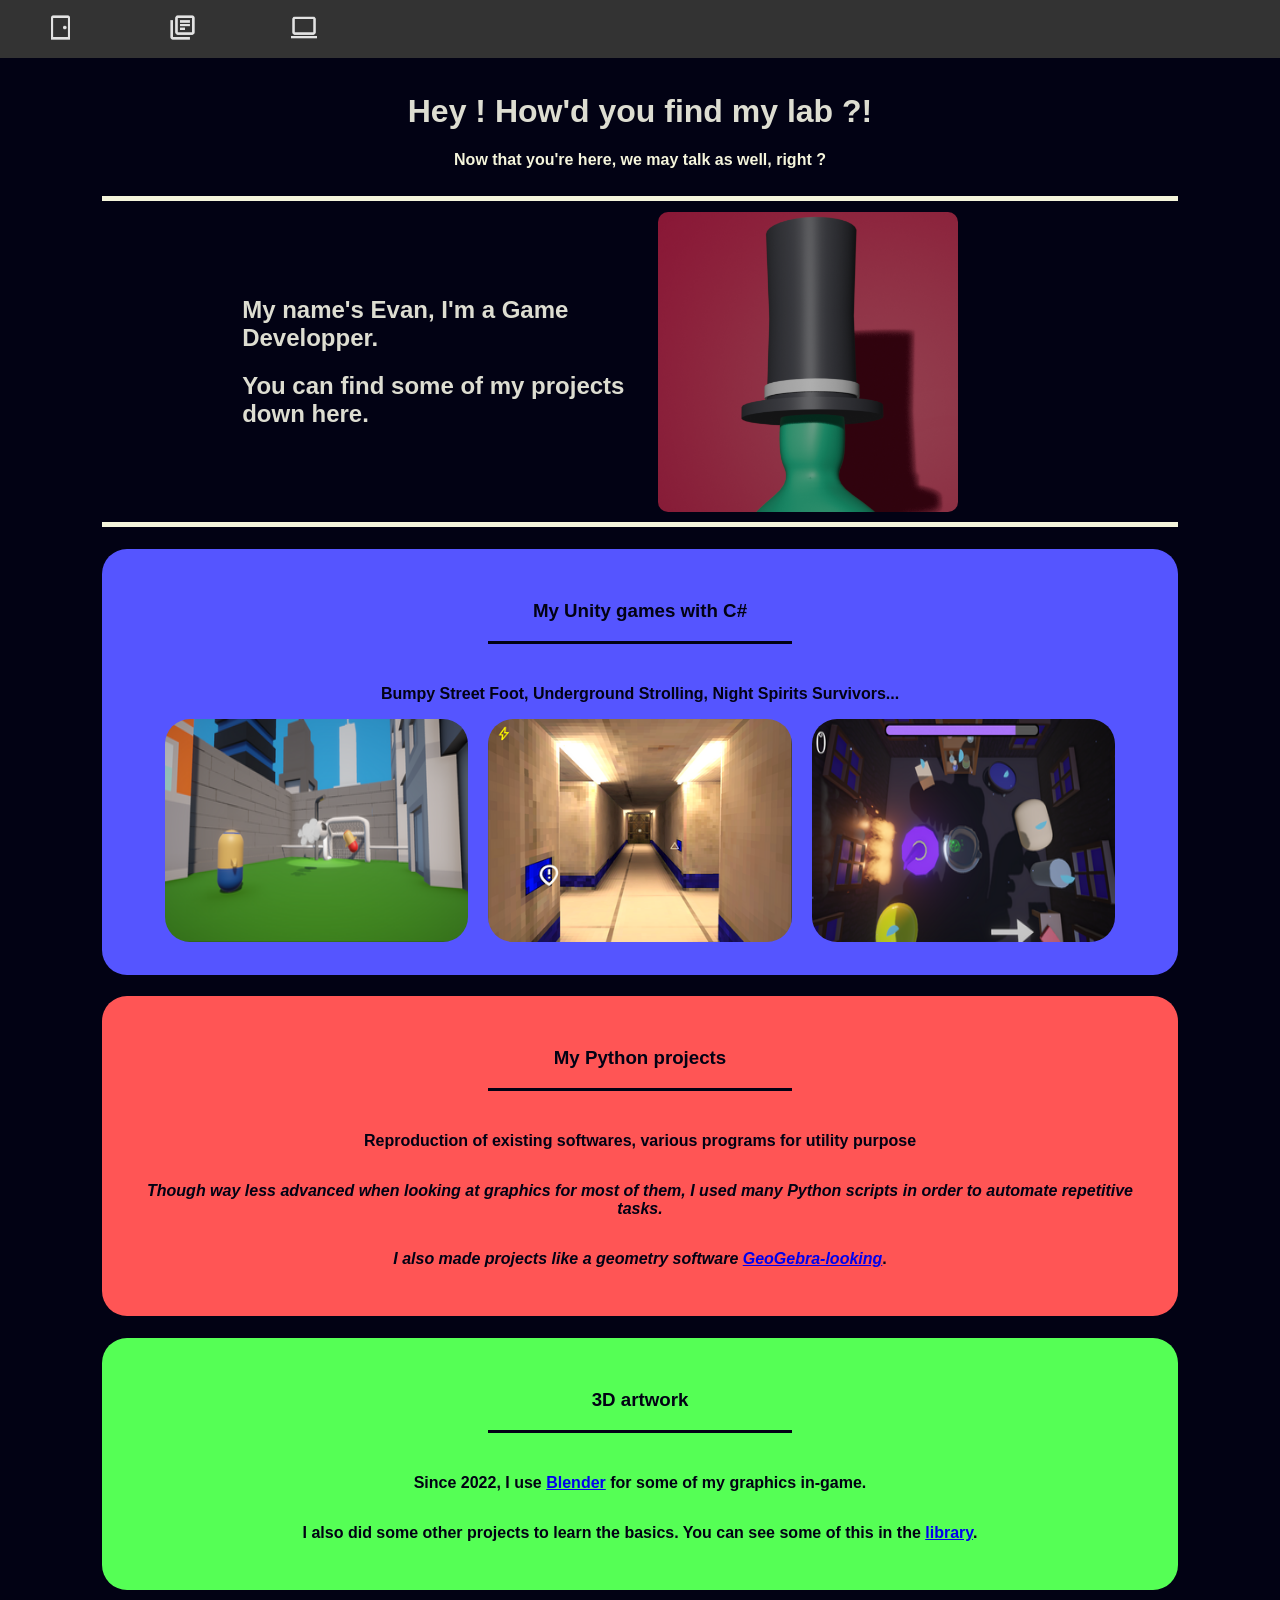
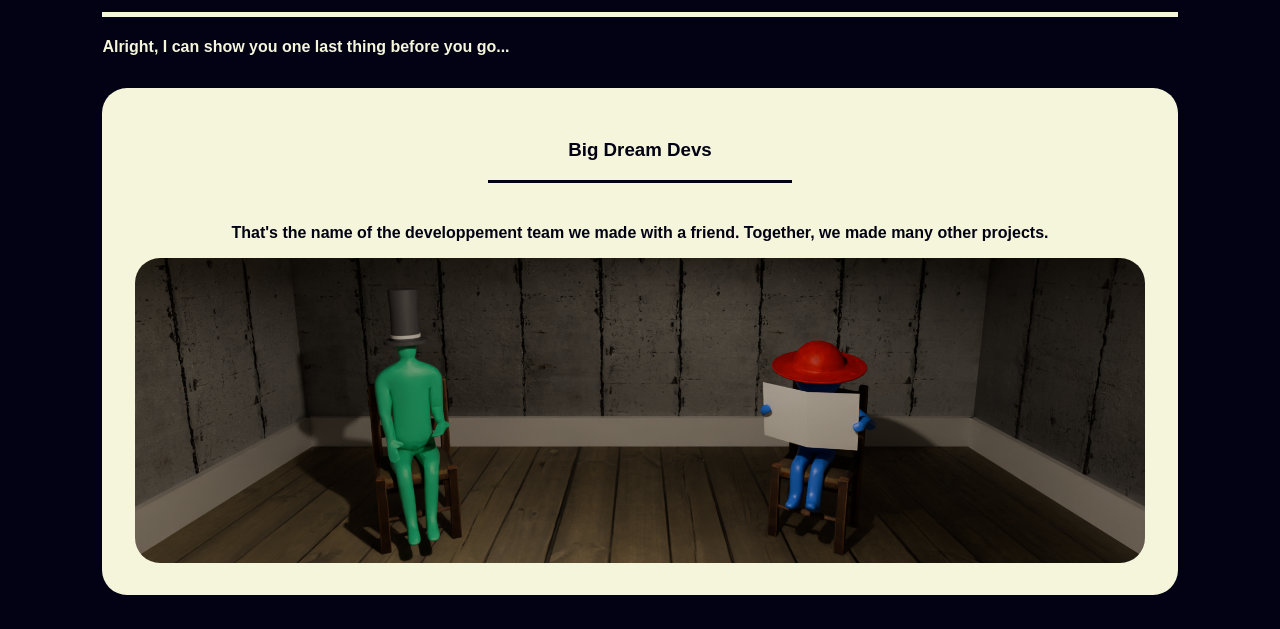
<file: index.html>
<!DOCTYPE html>
<html lang="fr">
<head>
    <meta charset="UTF-8">
    <meta name="viewport" content="width=device-width, initial-scale=1.0">
    <link href="index.css" rel="stylesheet" type="text/css" />
    <title>Portfolio</title>
</head>

<body>
    <div id="navbar">
        <a href="index.html" title="Go to the doorstep"><img src=img/doorIcon.png alt="home"></a>
        <a href="#library" title="See my experiments"><img src=img/libraryIcon.png alt="library"></a>
        <a href="#Big Dream Dev" title="Get to know my company better!"><img src=img/computerIcon.png alt="BDD"></a>
    </div>

    <div id="content">
        <div id="upPart">
            <h1>Hey ! How'd you find my lab ?!</h1>
            <p>Now that you're here, we may talk as well, right ?</p>
        </div>

        <div id="presentation">
            <div>
                <h2>My name's Evan, I'm a Game Developper.</h2>
                <h2>You can find some of my projects down here.</h2>
            </div>
            <img src=img/pfp.png alt="profilePicture">
        </div>
        
        <div class="text" id="blue">
            <div class="titleText">
                <h3>My Unity games with C#</h3>
            </div>
            <p>Bumpy Street Foot, Underground Strolling, Night Spirits Survivors...</p>
            <div class="textImgs">
                <img src="img/bsf.png" alt="Bumpy Street Foot Picture" class="standard_br">
                <img src="img/us.png" alt="Underground Strolling Picture" class="standard_br">
                <img src="img/a&s.png" alt="Night Spirits Survivors Picture" class="standard_br">
            </div>
        </div>

        <div class="text" id="red">
            <div class="titleText">
                <h3>My Python projects</h3>
            </div>
            <p><strong>Reproduction of existing softwares, various programs for utility purpose</strong></p>
            <p><i>Though way less advanced when looking at graphics for most of them, I used many Python scripts in order to automate repetitive tasks.</i></p>
            <p><i>I also made projects like a geometry software <a href="https://www.geogebra.org/" target="_blank">GeoGebra-looking</a></i>.</p>
        </div>

        <div class="text" id="green">
            <div class="titleText">
                <h3>3D artwork</h3>
            </div>
            <p>Since 2022, I use <a href="https://www.blender.org" target="_blank">Blender</a> for some of my graphics in-game.</p>
            <p>I also did some other projects to learn the basics. You can see some of this in the <a href="#library" title="Here !">library</a>.</p>
        </div>

        <h4>Alright, I can show you one last thing before you go...</h4>

        <div class="text">
            <div class="titleText">
                <h3>Big Dream Devs</h3>
            </div>
            <p>That's the name of the developpement team we made with a friend. Together, we made many other projects.</p>
            <img src="img/light_on.png" alt="Michel and Jacob sitting" class="standard_br" id="m_j_sitting">
        </div>
    </div>
</body>
</html>
</file>
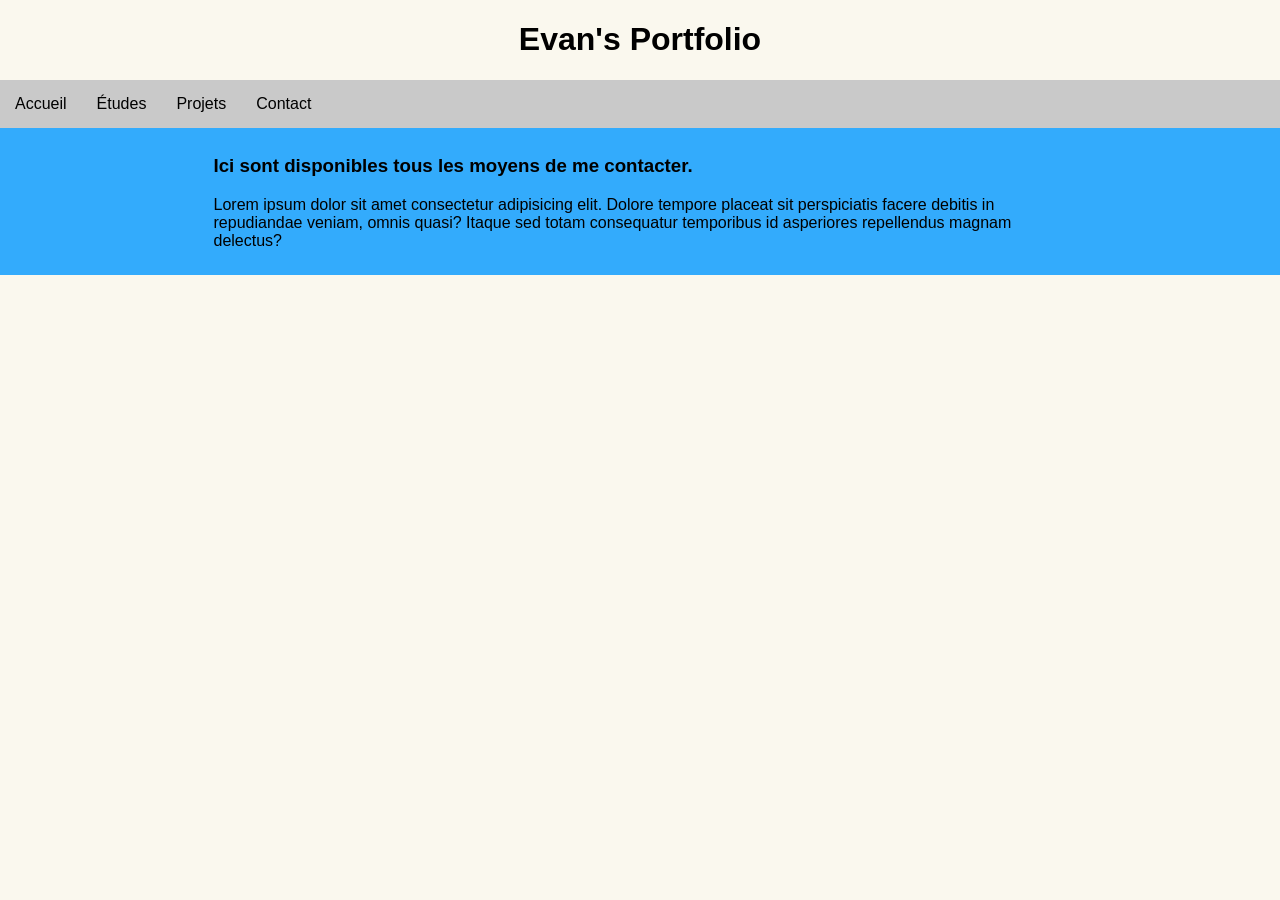
<file: contact.html>
<!DOCTYPE html>
<html lang="fr">

<head>
  <meta charset="utf-8">
  <title>Evan's Portfolio</title>
  <meta name="viewport" content="width=device-width, initial-scale=1.0">
  <link rel="stylesheet" href="style.css">
  <script src="script.js"></script>
</head>

<body>
  <h1>Evan's Portfolio</h1>
  <nav class="navbar">
    <ul>
      <li><a href="index.html">Accueil</a></li>
      <li><a href="studies.html">Études</a></li>
      <li><a href="project.html">Projets</a></li>
      <li><a href="contact.html">Contact</a></li>
    </ul>
  </nav>

  <main class="main">
    <h3>Ici sont disponibles tous les moyens de me contacter.</h3>
    <p>Lorem ipsum dolor sit amet consectetur adipisicing elit. Dolore tempore placeat sit perspiciatis facere debitis in repudiandae veniam, omnis quasi? Itaque sed totam consequatur temporibus id asperiores repellendus magnam delectus?</p>
  </main>
</body>

</html>
</file>
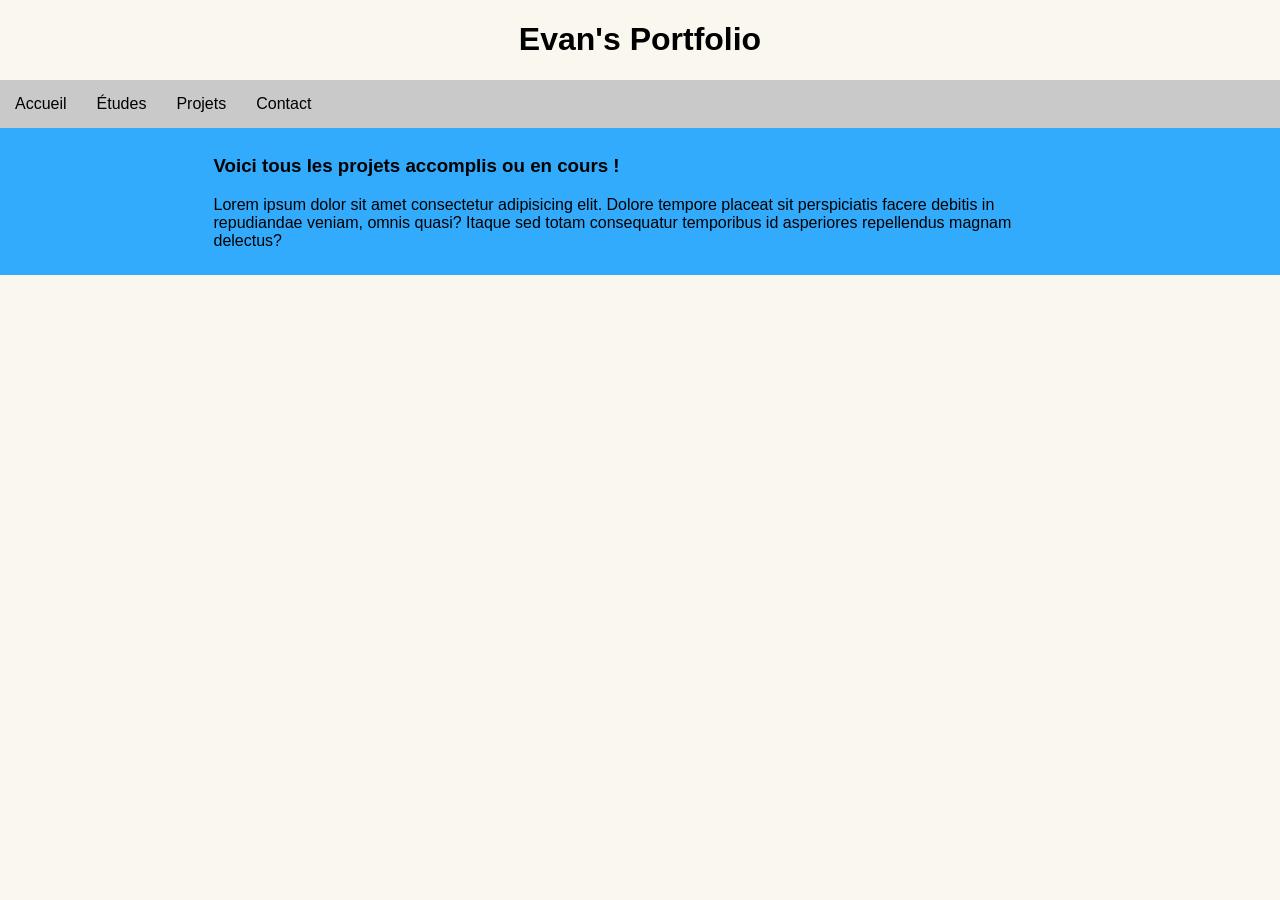
<file: project.html>
<!DOCTYPE html>
<html lang="fr">

<head>
  <meta charset="utf-8">
  <title>Evan's Portfolio</title>
  <meta name="viewport" content="width=device-width, initial-scale=1.0">
  <link rel="stylesheet" href="style.css">
  <script src="script.js"></script>
</head>

<body>
  <h1>Evan's Portfolio</h1>
  <nav class="navbar">
    <ul>
      <li><a href="index.html">Accueil</a></li>
      <li><a href="studies.html">Études</a></li>
      <li><a href="project.html">Projets</a></li>
      <li><a href="contact.html">Contact</a></li>
    </ul>
  </nav>

  <main class="main">
    <h3>Voici tous les projets accomplis ou en cours !</h3>
    <p>Lorem ipsum dolor sit amet consectetur adipisicing elit. Dolore tempore placeat sit perspiciatis facere debitis in repudiandae veniam, omnis quasi? Itaque sed totam consequatur temporibus id asperiores repellendus magnam delectus?</p>
  </main>
</body>

</html>
</file>
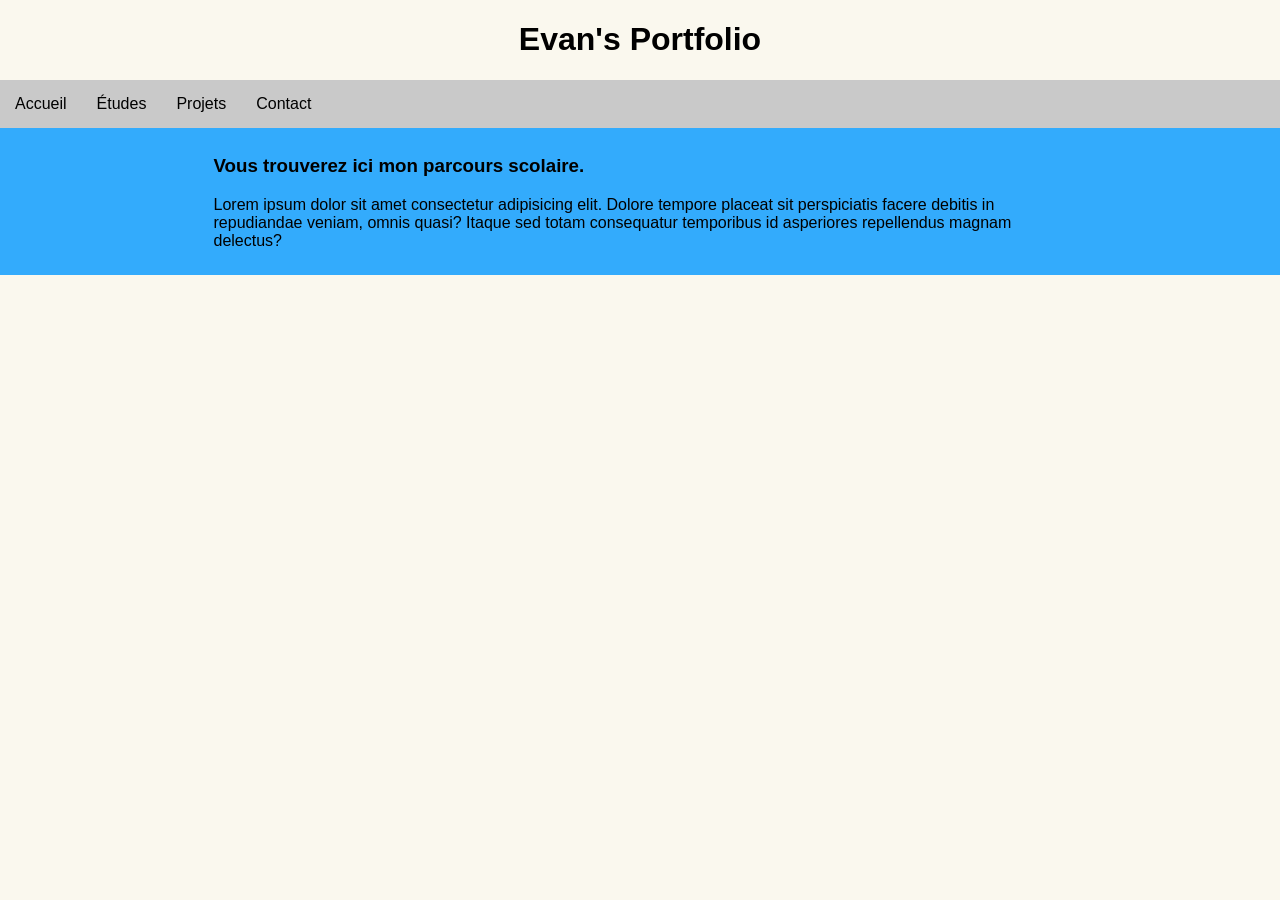
<file: studies.html>
<!DOCTYPE html>
<html lang="fr">

<head>
  <meta charset="utf-8">
  <title>Evan's Portfolio</title>
  <meta name="viewport" content="width=device-width, initial-scale=1.0">
  <link rel="stylesheet" href="style.css">
  <script src="script.js"></script>
</head>

<body>
  <h1>Evan's Portfolio</h1>
  <nav class="navbar">
    <ul>
      <li><a href="index.html">Accueil</a></li>
      <li><a href="studies.html">Études</a></li>
      <li><a href="project.html">Projets</a></li>
      <li><a href="contact.html">Contact</a></li>
    </ul>
  </nav>

  <main class="main">
    <h3>Vous trouverez ici mon parcours scolaire.</h3>
    <p>Lorem ipsum dolor sit amet consectetur adipisicing elit. Dolore tempore placeat sit perspiciatis facere debitis in repudiandae veniam, omnis quasi? Itaque sed totam consequatur temporibus id asperiores repellendus magnam delectus?</p>
  </main>
</body>

</html>
</file>
<file: index.css>
body {
    margin: 0%;
    font-family: arial, sans-serif;
    font-weight: bold;

    background-color: #020214;
    color:#F5F5DC;
 }

 h1, h2 {
    font-family: Helvetica, serif;
    color:#ddddd1
 }

 h4 {
    padding-top: 2%;
    padding-bottom: 1%;
    border-top: 5px solid #F5F5DC;
 }

 #blue {
   background-color: #5555ff;
}

 #red {
   background-color: #ff5555;
}

 #green {
   background-color: #55ff55;
}

 #navbar {
   position: sticky;
   top: 0;
   overflow: hidden;
   background-color: #333;
   img {
      width: 30%;
      height: 30%;
   }
 }
 
 #navbar a {
   float: left;
   display: block;
   color: #f2f2f2;
   text-align: center;
   padding: 1%;
   text-decoration: none;
 }

 #content {
    padding: 8%;
    padding-top: 1%;
    padding-bottom: 1%;
 }

 #upPart {
    padding-bottom: 1%;
    border-bottom: 5px solid #F5F5DC;
    text-align: center;
 }

 #presentation {
   display: flex;
   align-items: center;
   gap: 2%;
   padding:13%;
   padding-bottom: 1%;
   padding-top: 1%;

   border-bottom: 5px solid #F5F5DC;

   margin-bottom: 2%;
   
   img {
      width: 300px;
      height: 300px;

      margin-left: auto;
      margin-right: 10%;

      border-radius: 10px;
   }
 }

 .text {
    background-color: #F5F5DC;

    display: flex;
    
    flex-direction: column;
    align-items: center;

    /*padding-left: 3%;
    padding-right: 3%;*/
    padding: 3%;

    margin-bottom: 2%;

    border-radius: 25px;
 }

 .text h3, .text p {
   text-align: center;
   color: #020214;
 }

 .textImgs {
    display: flex;
    justify-content: center;
    flex-wrap: wrap;
    gap: 2%;
    width: 100%;
 }

 .textImgs img {
   width: 30%;
 }

 .titleText {
    width: 30%;
    
    margin: 0 auto 2.5%;

    border-bottom: 3px solid #020214;
 }

 #m_j_sitting {
   width: 100%;
 }

 .standard_br {
   border-radius: 25px;
 }
</file>
<file: style.css>
/* colorpalet
#faf8ee
#33abfc
#c9c9c9
#99BC85
*/

html{
    height: 100%;
    margin: 0;
    padding: 0;
}

body{
    font-family: Geneva, Verdana, sans-serif;
    background-color: #faf8ee;
    margin: 0;
    padding: 0;
    min-height: 100%;
    width: 100%;
    display : table;
    position: relative;
    cursor: url("images/cursor.png"), auto;
}

@media (max-width:1281px) and (min-width:800px) {
    main{
        background-color: #33abfc;
        display: block;
        overflow: auto;
        padding-left: 16%;
        padding-right: 16%;
    }
}

@media (max-width:800px) {
    main{
        background-color: #33abfc;
        display: block;
        overflow: auto;
    }
}

.main h3{
    padding: 1%;
    padding-bottom: 0%;
}

.main p{
    padding-left: 1%;
    padding-right: 1%;
    padding-bottom: 1%;
}

h1{
    text-align: center;
}

.navbar {
    position: sticky;
}

.navbar ul{
    list-style-type: none;
    padding: 0px;
    margin: 0px;

    background-color: #c9c9c9;
    overflow: hidden;
}

.navbar a{
    padding: 15px;
    display: block;
    text-align: center;

    color: black;
    text-decoration: none;
}

.navbar a:hover{
    background-color: #a5a5a5;
}

.navbar li{
    float: left;
}

.main #HeadPic {
    display: block;
    margin-left: auto;
    margin-right: auto;
    margin-bottom: 2%;

    border-radius: 50%;
    height: 10%;
}

footer{
    position: absolute;
    bottom: 0;
    left: 0;
    right: 0;
    display : table-row;
    padding-left: 2%;
    
	height: 100px;

    background-color: gray;
}
</file>
